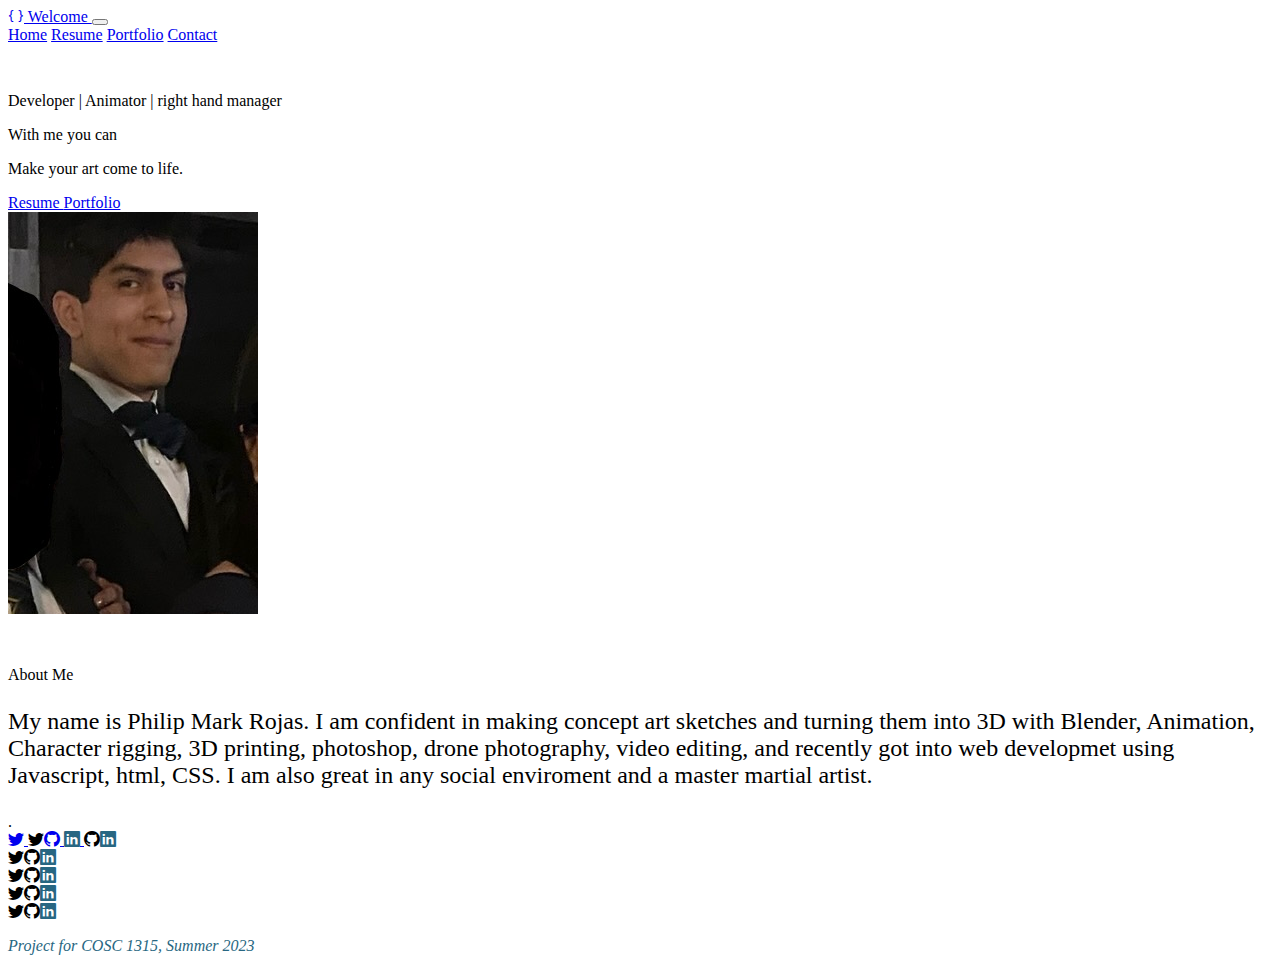
<file: index.html>
<!DOCTYPE html>
<html lang="en" data-bs-theme="dark">

<head>
  <meta charset="UTF-8">
  <meta name="viewport" content="width=device-width, initial-scale=1.0">
  <title>Philip Rojas</title>
  <link href="https://cdn.jsdelivr.net/npm/bootstrap@5.3.0/dist/css/bootstrap.min.css" rel="stylesheet"
    integrity="sha384-9ndCyUaIbzAi2FUVXJi0CjmCapSmO7SnpJef0486qhLnuZ2cdeRhO02iuK6FUUVM" crossorigin="anonymous">
  <link rel="stylesheet" href="https://cdn.jsdelivr.net/npm/bootstrap-icons@1.10.5/font/bootstrap-icons.css">
  <link rel="stylesheet" href="style.css">
</head>

<body>
  <header>
    <nav class="navbar navbar-expand-lg bg-primary-subtle py-4">
      <div class="container-fluid">
        <a class="navbar-brand " href="/">
          <i class="bi bi-braces text-warning"></i>
          Welcome
        </a>
        <button class="navbar-toggler" type="button" data-bs-toggle="collapse" data-bs-target="#navbarNavAltMarkup"
          aria-controls="navbarNavAltMarkup" aria-expanded="false" aria-label="Toggle navigation">
          <span class="navbar-toggler-icon"></span>
        </button>
        <div class="collapse navbar-collapse" id="navbarNavAltMarkup">
          <div class="navbar-nav ms-auto">
            <a class="nav-link active" aria-current="page" href="#">Home</a>
            <a class="nav-link" href="resume.html">Resume</a>
            <a class="nav-link" href="portfolio.html">Portfolio</a>
            <a class="nav-link" href="contact.html">Contact</a>
          </div>
        </div>
      </div>
    </nav>
  </header>
  <main>
    <section class="hero container row mx-auto gap-5 d-flex justify-content-center align-items-center">
      <div class="hero-text col-lg-5 text-center d-flex flex-column gap-3">
        <p class="text-uppercase">Developer | Animator | right hand manager</p>
        <div class=" mb-5 d-flex flex-column">
          <p class="lead fs-1 fw-lighter">With me you can</p>
          <p class="display-1">Make your art come to life.</p>
        </div>
        <div class="d-flex justify-content-center gap-5">
          <a href="resume.html" class="btn btn-warning text-tertieary fw-bold btn-lg px-5 py-3">
            Resume
          </a>
          <a href="#" class="btn btn-outline-warning btn-lg fw-bold btn-lg px-5 py-3">
            Portfolio
          </a>
        </div>
      </div>
      <div class="hero-image rounded-4 col-lg-6 bg-warning bg-opacity-50">
        <img class="img-fluid mx-auto d-block" src="me.jpg" alt="Profile Image">
      </div>
    </section>
    <section class="about bg-light-subtle">
      <div class="container py-5 text-center d-flex flex-column">
        <p class="display-1">About Me</p>
        <p class="about-text lead mb-5">My name is Philip Mark Rojas. I am confident in making concept art sketches and turning them into 3D with Blender, Animation, Character rigging, 3D printing, photoshop, drone photography, video editing, and recently got into web developmet using Javascript, html, CSS. I am also great in any social enviroment and a master martial artist.</p>.
        <div class="fs-1 d-flex justify-content-center gap-4">
            <a href="https://twitter.com/Le_Scientist777"><i class="bi bi-twitter">
              
            <a href="https://github.com/TheScientist777"><i class="bi bi-github text-white">

            <i class="bi bi-linkedin" style="color: #286782";>
          </a>

          
          
        </div>
      </div>
    </section>
  </main>
  <footer>
    <nav class="py-5 container">
      <p class="text-center">Project for COSC 1315, Summer 2023</p>
    </nav>
  </footer>
  <script src="https://cdn.jsdelivr.net/npm/@popperjs/core@2.11.8/dist/umd/popper.min.js"
    integrity="sha384-I7E8VVD/ismYTF4hNIPjVp/Zjvgyol6VFvRkX/vR+Vc4jQkC+hVqc2pM8ODewa9r"
    crossorigin="anonymous"></script>
  <script src="https://cdn.jsdelivr.net/npm/bootstrap@5.3.0/dist/js/bootstrap.min.js"
    integrity="sha384-fbbOQedDUMZZ5KreZpsbe1LCZPVmfTnH7ois6mU1QK+m14rQ1l2bGBq41eYeM/fS"
    crossorigin="anonymous"></script>
</body>

</html>
</file>
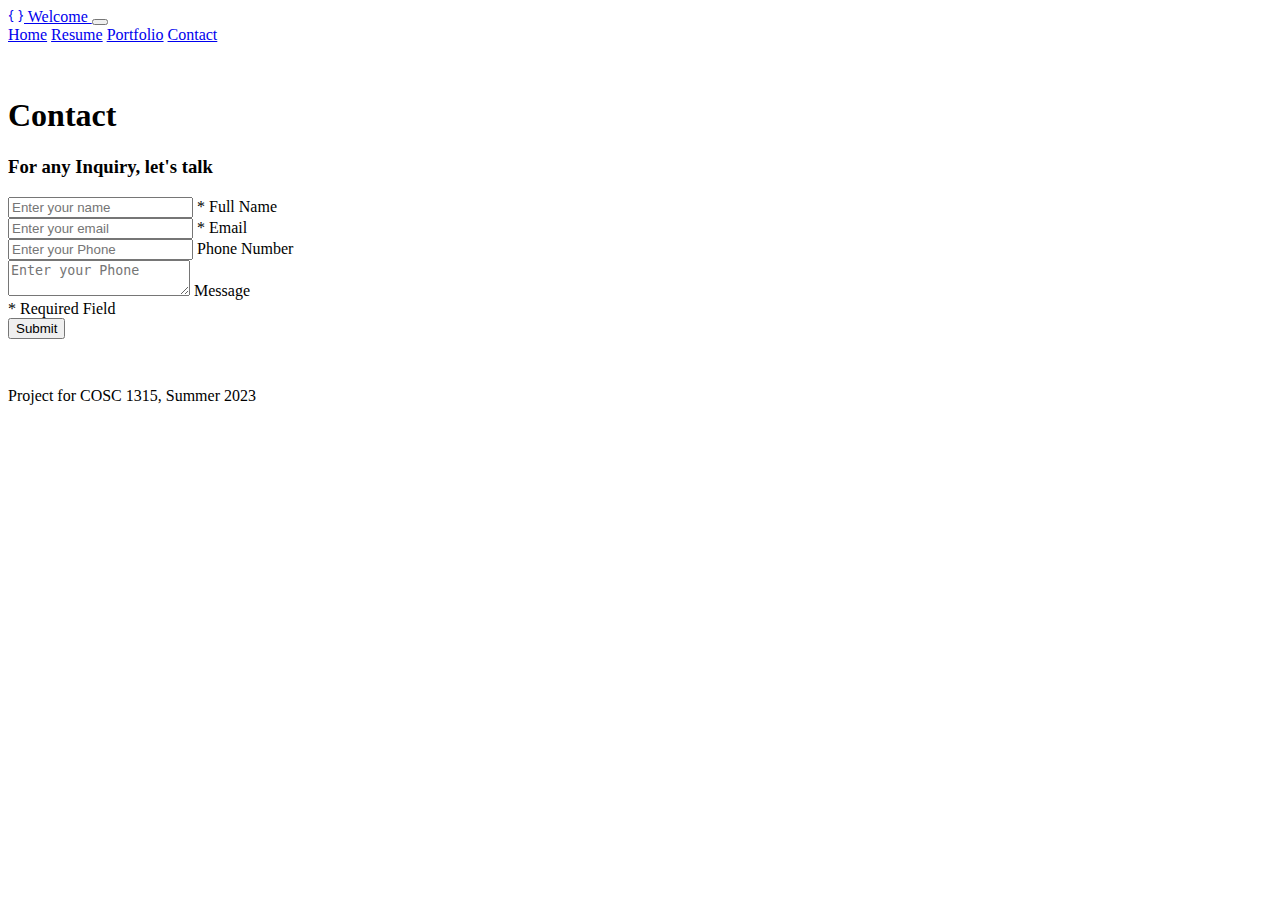
<file: contact.html>
<!DOCTYPE html>
<html lang="en" data-bs-theme="dark">

<head>
  <meta charset="UTF-8">
  <meta name="viewport" content="width=device-width, initial-scale=1.0">
  <title>Philip Rojas</title>
  <link href="https://cdn.jsdelivr.net/npm/bootstrap@5.3.0/dist/css/bootstrap.min.css" rel="stylesheet"
    integrity="sha384-9ndCyUaIbzAi2FUVXJi0CjmCapSmO7SnpJef0486qhLnuZ2cdeRhO02iuK6FUUVM" crossorigin="anonymous">
  <link rel="stylesheet" href="https://cdn.jsdelivr.net/npm/bootstrap-icons@1.10.5/font/bootstrap-icons.css">
  <link rel="stylesheet" href="style.css">
</head>

<body>
  <header>
    <nav class="navbar navbar-expand-lg bg-primary-subtle py-4">
      <div class="container-fluid">
        <a class="navbar-brand " href="/">
          <i class="bi bi-braces text-warning"></i>
          Welcome
        </a>
        <button class="navbar-toggler" type="button" data-bs-toggle="collapse" data-bs-target="#navbarNavAltMarkup"
          aria-controls="navbarNavAltMarkup" aria-expanded="false" aria-label="Toggle navigation">
          <span class="navbar-toggler-icon"></span>
        </button>
        <div class="collapse navbar-collapse" id="navbarNavAltMarkup">
          <div class="navbar-nav ms-auto">
            <a class="nav-link" aria-current="page" href="#">Home</a>
            <a class="nav-link " href="/resume.html">Resume</a>
            <a class="nav-link" href="/portfolio.html">Portfolio</a>
            <a class="nav-link active" href="/contact.html">Contact</a>
          </div>
        </div>
      </div>
    </nav>
  </header>
  <main>
    <section class="portfolio container  mx-auto">
      <div class="row">
        <div class="col col-md-10 col-lg-8 col-xl-7 mx-auto">
          <h1 class="display-1 text-center mb-3">Contact</h1>
          <h3 class="display-4 text-center mb-5">For any Inquiry, let's talk</h3>
          <div class="row gx-5 justify-content-center">
            <form class="d-flex flex-column gap-4">
              <div class="form-floating">
                <input id="name" class="form-control text-light" type="text" placeholder="Enter your name" required>
                <label for="name"><span class="text-danger">*</span> Full Name</label>
              </div>
              <div class="form-floating">
                <input id="email" class="form-control text-light" type="email" placeholder="Enter your email" required>
                <label for="email"><span class="text-danger">*</span> Email</label>
              </div>
              <div class="form-floating">
                <input id="phone" class="form-control text-light" type="tel" placeholder="Enter your Phone">
                <label for="phone">Phone Number</label>
              </div>
              <div class="form-floating">
                <textarea id="message" class="form-control text-light h-100" placeholder="Enter your Phone"></textarea>
                <label for="message">Message</label>
              </div>
              <div class="text-muted small">
                <span class="text-danger">*</span> Required Field
              </div>
              <button class="btn btn-warning btn-lg">Submit</button>
            </form>
          </div>
        </div>
      </div>
    </section>
  </main>
  <footer class="bg-light-subtle">
    <nav class="py-5 container">
      <p class="text-center">Project for COSC 1315, Summer 2023</p>
    </nav>
  </footer>
  <script src="https://cdn.jsdelivr.net/npm/@popperjs/core@2.11.8/dist/umd/popper.min.js"
    integrity="sha384-I7E8VVD/ismYTF4hNIPjVp/Zjvgyol6VFvRkX/vR+Vc4jQkC+hVqc2pM8ODewa9r"
    crossorigin="anonymous"></script>
  <script src="https://cdn.jsdelivr.net/npm/bootstrap@5.3.0/dist/js/bootstrap.min.js"
    integrity="sha384-fbbOQedDUMZZ5KreZpsbe1LCZPVmfTnH7ois6mU1QK+m14rQ1l2bGBq41eYeM/fS"
    crossorigin="anonymous"></script>
</body>

</html>
</file>
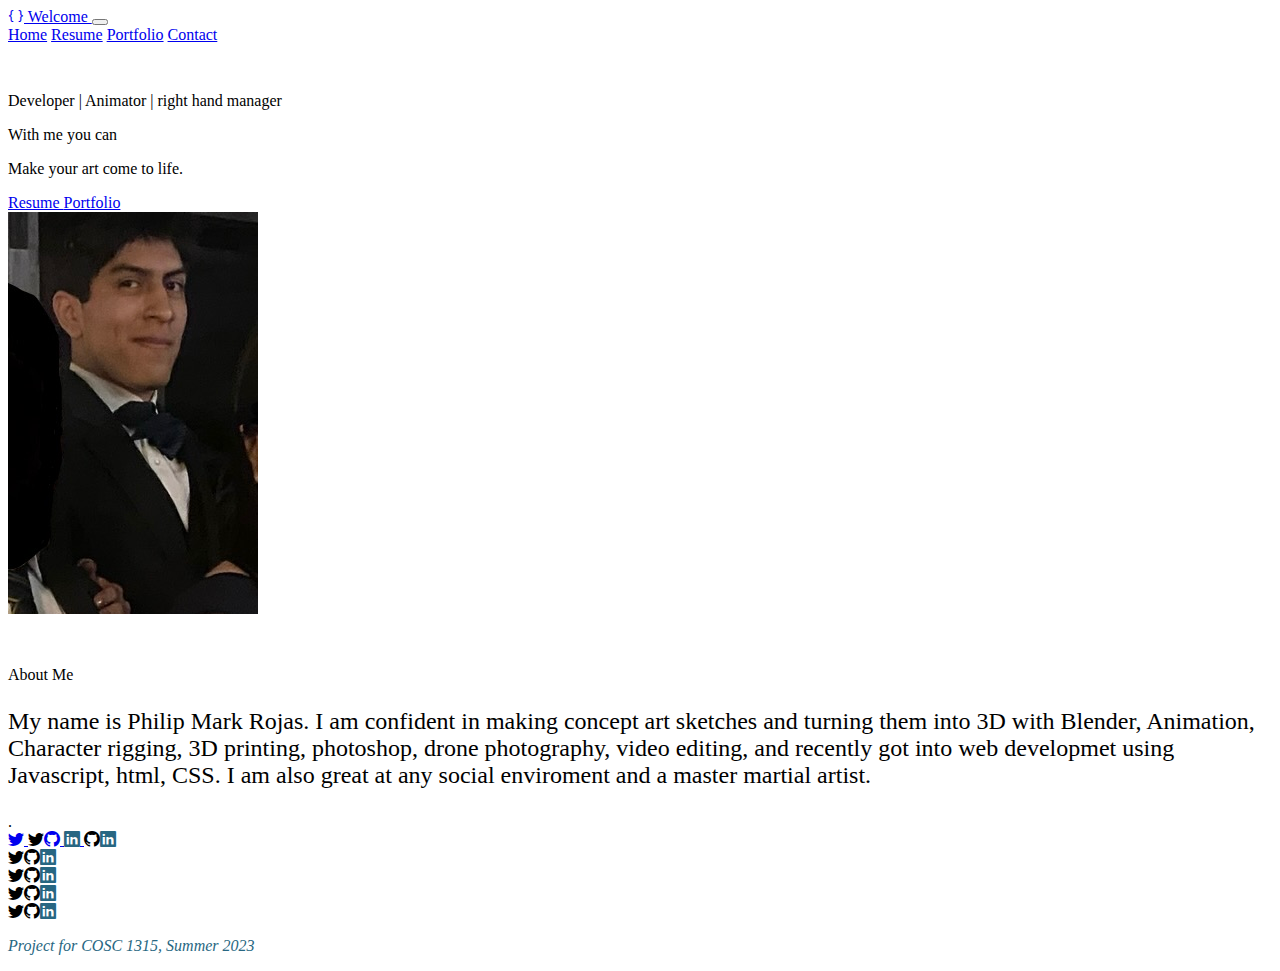
<file: index .html>
<!DOCTYPE html>
<html lang="en" data-bs-theme="dark">

<head>
  <meta charset="UTF-8">
  <meta name="viewport" content="width=device-width, initial-scale=1.0">
  <title>Philip Rojas</title>
  <link href="https://cdn.jsdelivr.net/npm/bootstrap@5.3.0/dist/css/bootstrap.min.css" rel="stylesheet"
    integrity="sha384-9ndCyUaIbzAi2FUVXJi0CjmCapSmO7SnpJef0486qhLnuZ2cdeRhO02iuK6FUUVM" crossorigin="anonymous">
  <link rel="stylesheet" href="https://cdn.jsdelivr.net/npm/bootstrap-icons@1.10.5/font/bootstrap-icons.css">
  <link rel="stylesheet" href="style.css">
</head>

<body>
  <header>
    <nav class="navbar navbar-expand-lg bg-primary-subtle py-4">
      <div class="container-fluid">
        <a class="navbar-brand " href="/">
          <i class="bi bi-braces text-warning"></i>
          Welcome
        </a>
        <button class="navbar-toggler" type="button" data-bs-toggle="collapse" data-bs-target="#navbarNavAltMarkup"
          aria-controls="navbarNavAltMarkup" aria-expanded="false" aria-label="Toggle navigation">
          <span class="navbar-toggler-icon"></span>
        </button>
        <div class="collapse navbar-collapse" id="navbarNavAltMarkup">
          <div class="navbar-nav ms-auto">
            <a class="nav-link active" aria-current="page" href="#">Home</a>
            <a class="nav-link" href="resume.html">Resume</a>
            <a class="nav-link" href="#">Portfolio</a>
            <a class="nav-link" href="#">Contact</a>
          </div>
        </div>
      </div>
    </nav>
  </header>
  <main>
    <section class="hero container row mx-auto gap-5 d-flex justify-content-center align-items-center">
      <div class="hero-text col-lg-5 text-center d-flex flex-column gap-3">
        <p class="text-uppercase">Developer | Animator | right hand manager</p>
        <div class=" mb-5 d-flex flex-column">
          <p class="lead fs-1 fw-lighter">With me you can</p>
          <p class="display-1">Make your art come to life.</p>
        </div>
        <div class="d-flex justify-content-center gap-5">
          <a href="resume.html" class="btn btn-warning text-tertieary fw-bold btn-lg px-5 py-3">
            Resume
          </a>
          <a href="#" class="btn btn-outline-warning btn-lg fw-bold btn-lg px-5 py-3">
            Portfolio
          </a>
        </div>
      </div>
      <div class="hero-image rounded-4 col-lg-6 bg-warning bg-opacity-50">
        <img class="img-fluid mx-auto d-block" src="me.jpg" alt="Profile Image">
      </div>
    </section>
    <section class="about bg-light-subtle">
      <div class="container py-5 text-center d-flex flex-column">
        <p class="display-1">About Me</p>
        <p class="about-text lead mb-5">My name is Philip Mark Rojas. I am confident in making concept art sketches and turning them into 3D with Blender, Animation, Character rigging, 3D printing, photoshop, drone photography, video editing, and recently got into web developmet using Javascript, html, CSS. I am also great at any social enviroment and a master martial artist.</p>.
        <div class="fs-1 d-flex justify-content-center gap-4">
            <a href="https://twitter.com/Le_Scientist777"><i class="bi bi-twitter">
              
            <a href="https://github.com/TheScientist777"><i class="bi bi-github text-white">

            <i class="bi bi-linkedin" style="color: #286782";>
          </a>

          
          
        </div>
      </div>
    </section>
  </main>
  <footer>
    <nav class="py-5 container">
      <p class="text-center">Project for COSC 1315, Summer 2023</p>
    </nav>
  </footer>
  <script src="https://cdn.jsdelivr.net/npm/@popperjs/core@2.11.8/dist/umd/popper.min.js"
    integrity="sha384-I7E8VVD/ismYTF4hNIPjVp/Zjvgyol6VFvRkX/vR+Vc4jQkC+hVqc2pM8ODewa9r"
    crossorigin="anonymous"></script>
  <script src="https://cdn.jsdelivr.net/npm/bootstrap@5.3.0/dist/js/bootstrap.min.js"
    integrity="sha384-fbbOQedDUMZZ5KreZpsbe1LCZPVmfTnH7ois6mU1QK+m14rQ1l2bGBq41eYeM/fS"
    crossorigin="anonymous"></script>
</body>

</html>
</file>
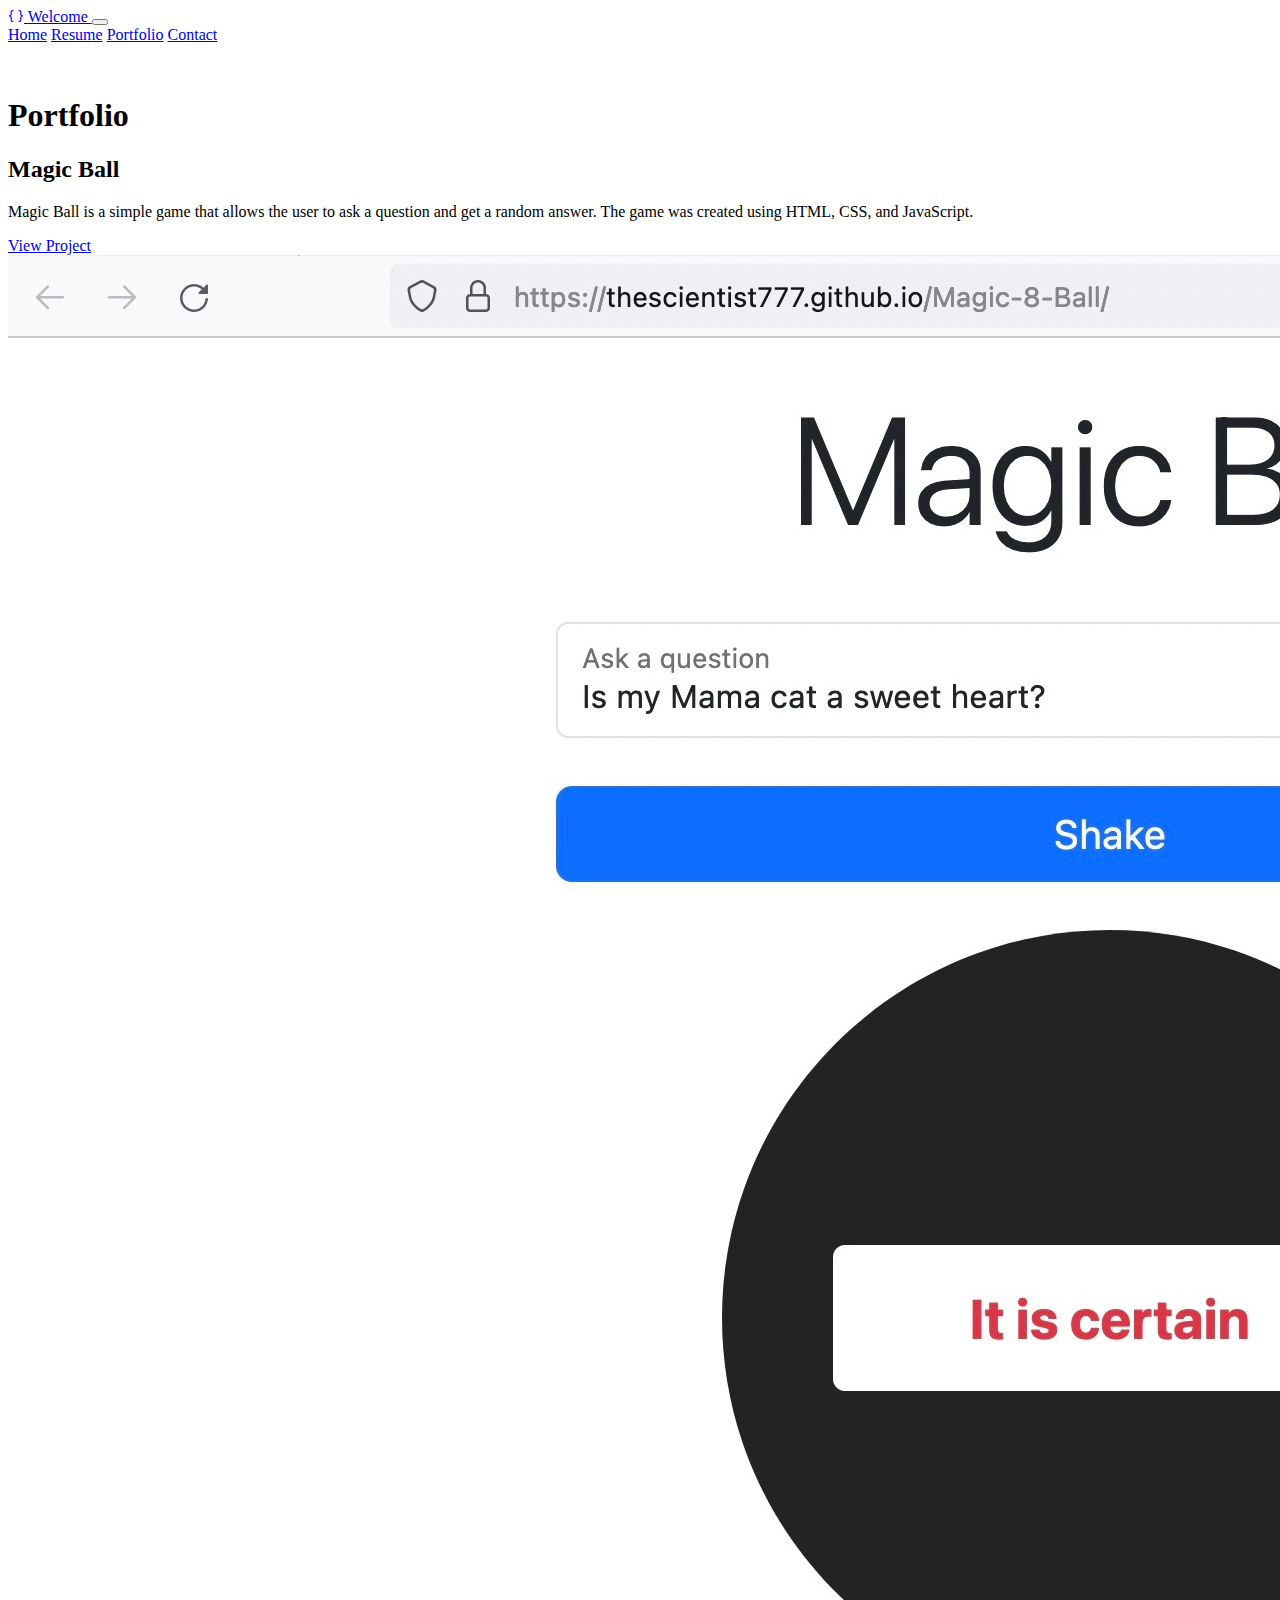
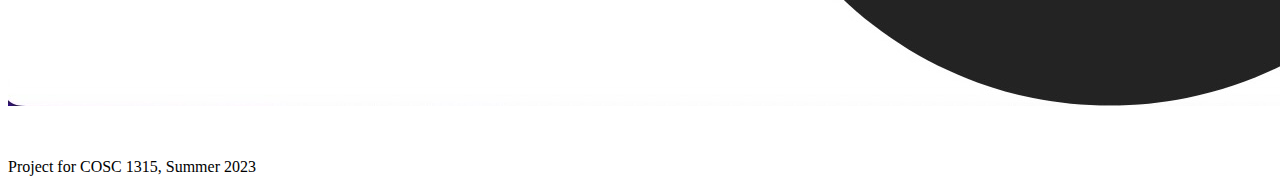
<file: portolio.html>
<!DOCTYPE html>
<html lang="en" data-bs-theme="dark">

<head>
  <meta charset="UTF-8">
  <meta name="viewport" content="width=device-width, initial-scale=1.0">
  <title>Philip Rojas</title>
  <link href="https://cdn.jsdelivr.net/npm/bootstrap@5.3.0/dist/css/bootstrap.min.css" rel="stylesheet"
    integrity="sha384-9ndCyUaIbzAi2FUVXJi0CjmCapSmO7SnpJef0486qhLnuZ2cdeRhO02iuK6FUUVM" crossorigin="anonymous">
  <link rel="stylesheet" href="https://cdn.jsdelivr.net/npm/bootstrap-icons@1.10.5/font/bootstrap-icons.css">
  <link rel="stylesheet" href="style.css">
</head>

<body>
  <header>
    <nav class="navbar navbar-expand-lg bg-primary-subtle py-4">
      <div class="container-fluid">
        <a class="navbar-brand " href="/">
          <i class="bi bi-braces text-warning"></i>
          Welcome
        </a>
        <button class="navbar-toggler" type="button" data-bs-toggle="collapse" data-bs-target="#navbarNavAltMarkup"
          aria-controls="navbarNavAltMarkup" aria-expanded="false" aria-label="Toggle navigation">
          <span class="navbar-toggler-icon"></span>
        </button>
        <div class="collapse navbar-collapse" id="navbarNavAltMarkup">
          <div class="navbar-nav ms-auto">
            <a class="nav-link" aria-current="page" href="#">Home</a>
            <a class="nav-link " href="resume.html">Resume</a>
            <a class="nav-link active" href="portfolio.html">Portfolio</a>
            <a class="nav-link" href="contact.html">Contact</a>
          </div>
        </div>
      </div>
    </nav>
  </header>
  <main>
    <section class="portfolio container row mx-auto gap-5 d-flex justify-content-center align-items-center">
      <h1 class="display-1 text-center">Portfolio</h1>
      <div class="row gx-5 justify-content-center">
        <div class="col-lg-11 col-xl-9 col-xxl-8">
          <div class="card overflow-hidden shadow rounded-4 border-0 mb-5">
            <div class="card-body p-0">
              <div class="row align-items-center">
                <div class="col p-5">
                  <h2 class="fw-bolder">Magic Ball</h2>
                  <p class="text-muted">Magic Ball is a simple game that allows the user to ask a question and get a
                    random answer. The game was created using HTML, CSS, and JavaScript.</p>
                  <a class="btn btn-warning" href="https://thescientist777.github.io/Magic-8-Ball/">View Project</a>
                </div>
                <img class="col-lg-6 rounded mx-auto d-none d-lg-block" src="Magic Ball.jpg" alt="Magic Ball Screenshot" />
              </div>
            </div>
          </div>
        </div>
      </div>
    </section>
  </main>
  <footer class="bg-light-subtle">
    <nav class="py-5 container">
      <p class="text-center">Project for COSC 1315, Summer 2023</p>
    </nav>
  </footer>
  <script src="https://cdn.jsdelivr.net/npm/@popperjs/core@2.11.8/dist/umd/popper.min.js"
    integrity="sha384-I7E8VVD/ismYTF4hNIPjVp/Zjvgyol6VFvRkX/vR+Vc4jQkC+hVqc2pM8ODewa9r"
    crossorigin="anonymous"></script>
  <script src="https://cdn.jsdelivr.net/npm/bootstrap@5.3.0/dist/js/bootstrap.min.js"
    integrity="sha384-fbbOQedDUMZZ5KreZpsbe1LCZPVmfTnH7ois6mU1QK+m14rQ1l2bGBq41eYeM/fS"
    crossorigin="anonymous"></script>
</body>

</html>
</file>
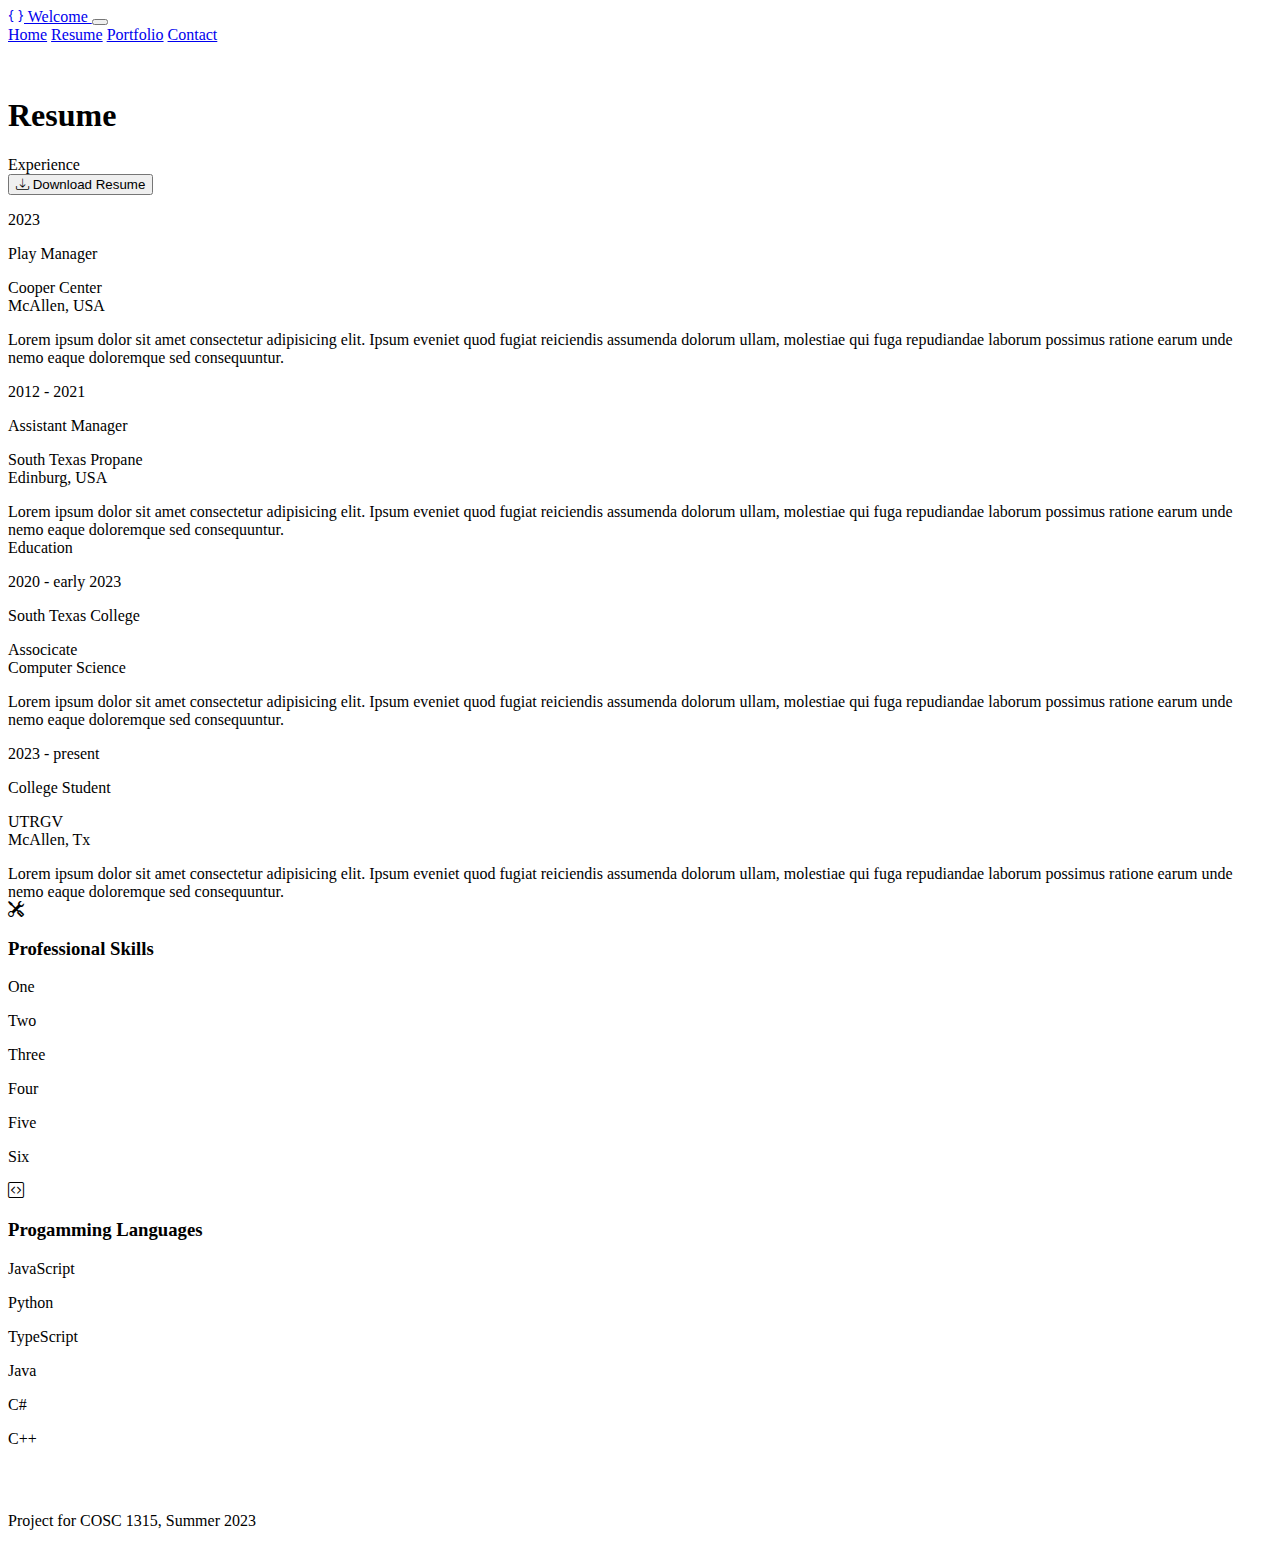
<file: resume.html>
<!DOCTYPE html>
<html lang="en" data-bs-theme="dark">

<head>
  <meta charset="UTF-8">
  <meta name="viewport" content="width=device-width, initial-scale=1.0">
  <title>Philip Rojas</title>
  <link href="https://cdn.jsdelivr.net/npm/bootstrap@5.3.0/dist/css/bootstrap.min.css" rel="stylesheet"
    integrity="sha384-9ndCyUaIbzAi2FUVXJi0CjmCapSmO7SnpJef0486qhLnuZ2cdeRhO02iuK6FUUVM" crossorigin="anonymous">
  <link rel="stylesheet" href="https://cdn.jsdelivr.net/npm/bootstrap-icons@1.10.5/font/bootstrap-icons.css">
  <link rel="stylesheet" href="style.css">
</head>

<body>
  <header>
    <nav class="navbar navbar-expand-lg bg-primary-subtle py-4">
      <div class="container-fluid">
        <a class="navbar-brand " href="/">
          <i class="bi bi-braces text-warning"></i>
          Welcome
        </a>
        <button class="navbar-toggler" type="button" data-bs-toggle="collapse" data-bs-target="#navbarNavAltMarkup"
          aria-controls="navbarNavAltMarkup" aria-expanded="false" aria-label="Toggle navigation">
          <span class="navbar-toggler-icon"></span>
        </button>
        <div class="collapse navbar-collapse" id="navbarNavAltMarkup">
          <div class="navbar-nav ms-auto">
            <a class="nav-link" aria-current="page" href="#">Home</a>
            <a class="nav-link active" href="resume.html">Resume</a>
            <a class="nav-link" href="portfolio.html">Portfolio</a>
            <a class="nav-link" href="contact.html">Contact</a>
          </div>
        </div>
      </div>
    </nav>
  </header>
  <main>
    <section class="resume container row mx-auto gap-5 d-flex justify-content-center align-items-center">
      <h1 class="display-1 text-center">Resume</h1>
      <div class="expirience"></div>
      <div class="d-flex justify-content-between">
        <div class="area-tile display-4"> Experience</div>
        <button class="btn btn-warning text-light-subtle gap-3">
          <i class="bi bi-download"></i>
          Download Resume
        </button>
      </div>
      <div class="card shadow border-0 rounded bg-light-subtle">
        <div class="card-body p-4">
          <div class="row align-items-center gx-5">
            <div class="col text-center text-lg-start mb-4 mb-lg-0">
              <div class="bg-primary-subtle p-4 rounded">
                <p class="text-warning fw-bold mb-2">2023</p>
                <p class="fs-4 fw-bold">Play Manager</p>
                <p class="fst-italic">Cooper Center<br>McAllen, USA</p>
              </div>
            </div>
            <div class="col-lg-8 fs-5">Lorem ipsum dolor sit amet consectetur adipisicing elit. Ipsum eveniet quod fugiat reiciendis assumenda dolorum ullam, molestiae qui fuga repudiandae laborum possimus ratione earum unde nemo eaque doloremque sed consequuntur.</div>
          </div>
        </div>
      </div>
      <div class="card shadow border-0 rounded bg-light-subtle">
        <div class="card-body p-4">
          <div class="row align-items-center gx-5">
            <div class="col text-center text-lg-start mb-4 mb-lg-0">
              <div class="bg-primary-subtle text-bg-secondary p-4 rounded">
                <p class="text-warning fw-bold mb-2">2012 - 2021</p>
                <p class="fs-4 fw-bold">Assistant Manager</p>
                <p class="fst-italic">South Texas Propane<br>Edinburg, USA</p>
              </div>
            </div>
            <div class="col-lg-8 fs-5">Lorem ipsum dolor sit amet consectetur adipisicing elit. Ipsum eveniet quod fugiat reiciendis assumenda dolorum ullam, molestiae qui fuga repudiandae laborum possimus ratione earum unde nemo eaque doloremque sed consequuntur.</div>
          </div>
        </div>
      </div>
      <div class="expirience"></div>
      <div class="d-flex justify-content-between">
        <div class="area-tile display-4"> Education</div>
      </div>
      <div class="card shadow border-0 rounded bg-primary-subtle">
        <div class="card-body p-4">
          <div class="row align-items-center gx-5">
            <div class="col text-center text-lg-start mb-4 mb-lg-0">
              <div class="bg-light-subtle text-bg-secondary p-4 rounded">
                <p class="text-primary-emphasis fw-bold mb-2">2020 - early 2023</p>
                <p class=" fw-bold">South Texas College</p>
                <p class="fst-italic">Associcate <br> Computer Science</p> 
              </div>
            </div>
            <div class="col-lg-8 fs-5">Lorem ipsum dolor sit amet consectetur adipisicing elit. Ipsum eveniet quod fugiat reiciendis assumenda dolorum ullam, molestiae qui fuga repudiandae laborum possimus ratione earum unde nemo eaque doloremque sed consequuntur.</div>
          </div>
        </div>
      </div>
      <div class="card shadow border-0 rounded bg-primary-subtle">
        <div class="card-body p-4">
          <div class="row align-items-center gx-5">
            <div class="col text-center text-lg-start mb-4 mb-lg-0">
              <div class="bg-light-subtle text-bg-secondary p-4 rounded">
                <p class="text-primary-emphasis fw-bold mb-2">2023 - present</p>
                <p class=" fw-bold">College Student</p>
                <p class="fst-italic">UTRGV<br>McAllen, Tx</p>
              </div>
            </div>
            <div class="col-lg-8 fs-5">Lorem ipsum dolor sit amet consectetur adipisicing elit. Ipsum eveniet quod fugiat reiciendis assumenda dolorum ullam, molestiae qui fuga repudiandae laborum possimus ratione earum unde nemo eaque doloremque sed consequuntur.</div>
          </div>
        </div>
      </div>
      <div class="card mt-5 bg-light-subtle border-0 rounded">
        <div class="card-body p-4"></div>
         <div class="skills">
          <div class="skills-title d-flex align-items-center gap-2">
            <i class="bi bi-tools display-6"></i>
            <h3 class="mb-0 display-5 fw-bold">Professional Skills</h3>
          </div>
          <div class="row row-cols-1 row-cols-lg-3"></div>
            <div class="col mb-4">
              <p class="bg-primary-subtle rounded px-5 py-3 text-center text-warning">

                One
              </p>
            </div>
            <div class="col mb-4">
              <p class="bg-primary-subtle rounded px-5 py-3 text-center text-warning">

                Two
              </p>
            </div>
            <div class="col mb-4">
              <p class="bg-primary-subtle rounded px-5 py-3 text-center text-warning">

                Three
              </p>
            </div>
            <div class="col mb-4">
              <p class="bg-primary-subtle rounded px-5 py-3 text-center text-warning">

                Four
              </p>
            </div>
            <div class="col mb-4">
              <p class="bg-primary-subtle rounded px-5 py-3 text-center text-warning">

                Five
              </p>
            </div>
            <div class="col mb-4">
              <p class="bg-primary-subtle rounded px-5 py-3 text-center text-warning">

                Six
              </p>
            </div>
         </div>
         <div class="card mt-5 bg-light-subtle border-0 rounded">
          <div class="card-body p-4"></div>
           <div class="languages">
            <div class="languages-title d-flex align-items-center gap-2">
              <i class="bi bi-code-square display-6"></i>
              <h3 class="mb-0 display-5 fw-bold">Progamming Languages</h3>
            </div>
            <div class="row row-cols-1 row-cols-lg-3"></div>
              <div class="col mb-4">
                <p class="bg-primary-subtle rounded px-5 py-3 text-center text-warning">
  
                  JavaScript
                </p>
              </div>
              <div class="col mb-4">
                <p class="bg-primary-subtle rounded px-5 py-3 text-center text-warning">
  
                  Python
                </p>
              </div>
              <div class="col mb-4">
                <p class="bg-primary-subtle rounded px-5 py-3 text-center text-warning">
  
                  TypeScript
                </p>
              </div>
              <div class="col mb-4">
                <p class="bg-primary-subtle rounded px-5 py-3 text-center text-warning">
  
                  Java
                </p>
              </div>
              <div class="col mb-4">
                <p class="bg-primary-subtle rounded px-5 py-3 text-center text-warning">
  
                  C#
                </p>
              </div>
              <div class="col mb-4">
                <p class="bg-dark rounded px-5 py-3 text-center text-primary-emphasis">
  
                  C++
                </p>
              </div>
           </div>

      </div>
    </section>
  </main>
  <footer class="bg-light-subtle">
    <nav class="py-5 container">
      <p class="text-center">Project for COSC 1315, Summer 2023</p>
    </nav>
  </footer>
  <script src="https://cdn.jsdelivr.net/npm/@popperjs/core@2.11.8/dist/umd/popper.min.js"
    integrity="sha384-I7E8VVD/ismYTF4hNIPjVp/Zjvgyol6VFvRkX/vR+Vc4jQkC+hVqc2pM8ODewa9r"
    crossorigin="anonymous"></script>
  <script src="https://cdn.jsdelivr.net/npm/bootstrap@5.3.0/dist/js/bootstrap.min.js"
    integrity="sha384-fbbOQedDUMZZ5KreZpsbe1LCZPVmfTnH7ois6mU1QK+m14rQ1l2bGBq41eYeM/fS"
    crossorigin="anonymous"></script>
</body>

</html>
</file>
<file: style.css>
.hero, .resume, .portfolio {
    padding-block: 32px;
  }
  
  .about > .container > .about-text {
    font-size: 1.5rem;
  }
  
  input:focus:required:invalid {
    border: 2px solid red;
  }
</file>
